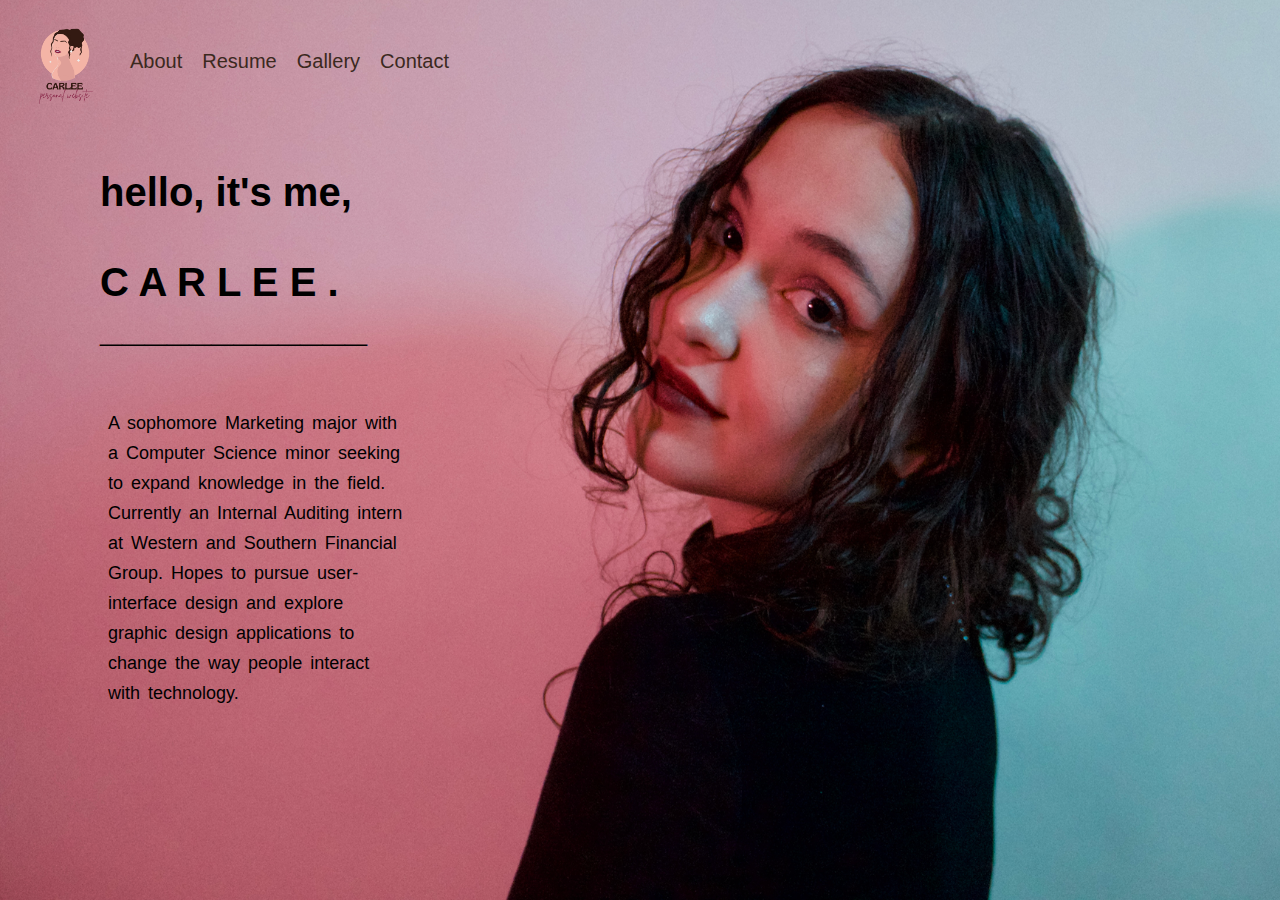
<file: index.html>
<!DOCTYPE html>
<html>
    <head>
        <title>Home</title>
        <link rel="stylesheet" href="inf286 main.css">
        <style>
            body{
                background-image: url('homepagepic2.png');
                height: 750px;
                background-size: 1500px 900px;
                background-repeat: no-repeat;
            }
            .container{
                    display:flex;
                    flex-wrap:wrap;
                    justify-content: left;
                    margin:auto;
            }
            @media(max-width:1000px){
                .container{
                    background-image:linear-gradient(55deg, cadetblue 0%, #a2acb3 51%, pink 85%);
                }
                .intro{
                    margin-top: 300px;
                }
            }
            .p1{
                padding-left: 6em;
                width:300px !important;
                font-size:large;
                word-spacing: 3px;
                line-height: 30px;
            }
        </style>
    </head>
    <body>
        <div class="container">
            <header>
                <div class="item">
                    <div>
                        <a href="index.html">
                            <img id="logo" src="cf2.png">
                        </a>
                    </div>
                    <div class="page">
                        <a href="AboutMe.html" class="page">About </a>
                    </div>
                    <div class="page">
                        <a href="Resume.html" class="page">Resume </a>
                    </div>
                    <div class="page">
                        <a href="Project.html" class="page">Gallery </a>
                    </div>
                    <div class="page">
                        <a href="Contact.html" class="page">Contact</a>
                    </div>
                </div> 
            </header>
            <div class="item intro" style="flex-direction: column;">
                <p style="font-family: 'Trebuchet MS', 'Lucida Sans Unicode', 'Lucida Grande', 'Lucida Sans', Arial, sans-serif; font-size: 40px; padding-left: 2.5em; font-weight: bold">hello, it's me,<br><br> C A R L E E .<br>____________ </p>
                <p class="p1">                   
                    A sophomore Marketing major with a Computer Science minor seeking to expand knowledge in the field. Currently an Internal Auditing intern at Western and Southern Financial Group. Hopes to pursue user-interface design and explore graphic design applications to change the way people interact with technology.
                </p>
            </div>
        </div>
        <!-- <footer>
            <a href='https://media4.s-nbcnews.com/i/newscms/2018_20/1339472/puppy-cute-today-180515-tease_48dc61b6a51fd4e847b6cc01abba9a1d.jpg' class="foot" target="_blank">Facebook |</a>
            </a>
            <a href='https://i.pinimg.com/originals/10/82/4f/10824f4de2ad6e1175b9005b83e525c5.jpg' class="foot" target="_blank">Snapchat |</a>
            </a>
            <a href='https://hips.hearstapps.com/countryliving.cdnds.net/17/47/1511194376-cavachon-puppy-christmas.jpg' class="foot" target="_blank">Instagram |</a>
            </a>
            <a href='https://www.cutepuppiesnow.com/wp-content/uploads/2017/09/Dog-Listening-to-Music-1-1160x665.jpg' class="foot" target="_blank">Spotify |</a>
            </a>
            <a href='https://www.zarias.com/wp-content/uploads/2015/12/61-cute-puppies.jpg' class="foot" target="_blank">Twitter</a>
            </a>
        </footer> -->
    </body>
</html>
</file>
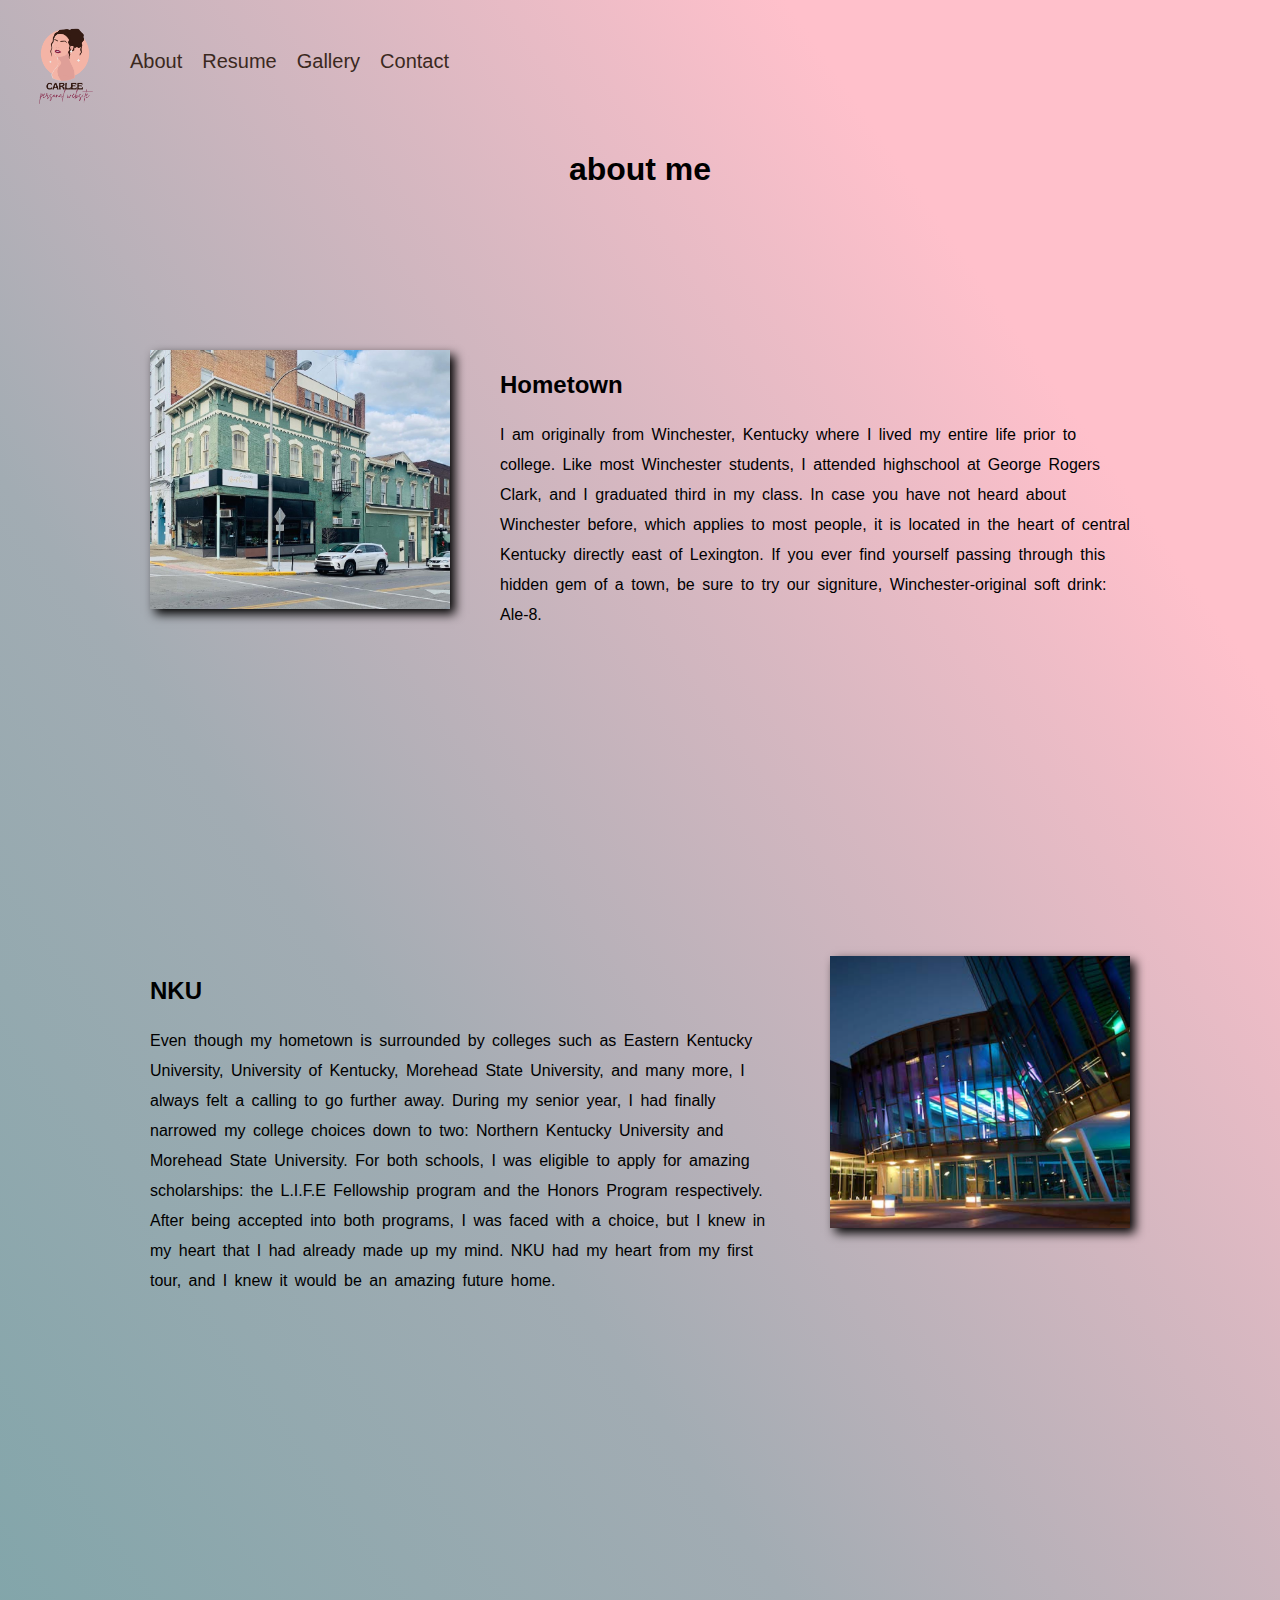
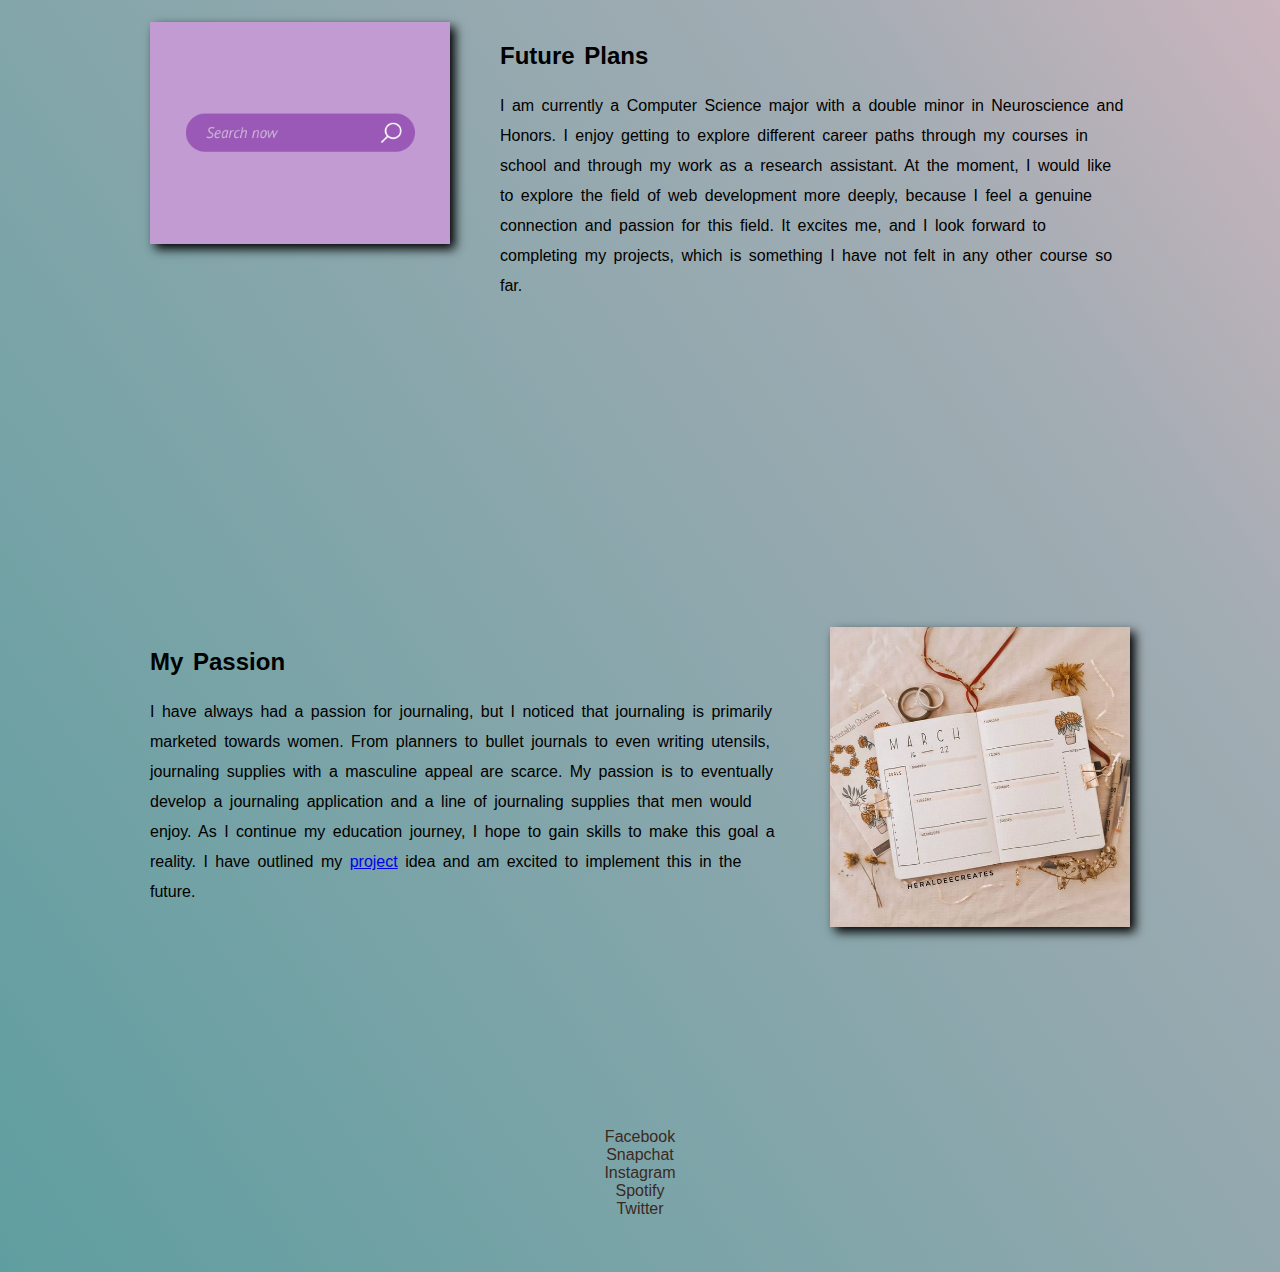
<file: AboutMe.html>
<!DOCTYPE html>
<html>
    <head>
        <title>About Me</title>
        <link rel="stylesheet" href="inf286 main.css">
    </head>
    <body>
        <div class="container">
            <header>
                <div class="item">
                    <div>
                        <a href="index.html">
                            <img id="logo" src="cf2.png">
                        </a>
                    </div>
                    <div class="page">
                        <a href="AboutMe.html" class="page">About </a>
                    </div>
                    <div class="page">
                        <a href="Resume.html" class="page">Resume </a>
                    </div>
                    <div class="page">
                        <a href="Project.html" class="page">Gallery </a>
                    </div>
                    <div class="page">
                        <a href="Contact.html" class="page">Contact</a>
                    </div>
                </div> 
            </header>
            <h1 id="title">about me</h1>
            </div>
            <div class="main item">
                <div style="padding-top:100px;">
                    <img class="image" id="left" src="winchester.jpg">
                    <div class="description">
                        <h2>Hometown</h2>
                        <p>
                            I am originally from Winchester, Kentucky where I lived my entire life prior to college. Like most Winchester students, I attended highschool at George Rogers Clark, and I graduated third in my class. In case you have not heard about Winchester before, which applies to most people, it is located in the heart of central Kentucky directly east of Lexington. If you ever find yourself passing through this hidden gem of a town, be sure to try our signiture, Winchester-original soft drink: Ale-8.
                        </p><br>
                    </div>
                </div>
                <div style="padding-top:200px;">
                    <img class="image" id="right" src="nku.png">
                    <div class="description first">
                        <h2>NKU</h2>
                        <p>
                            Even though my hometown is surrounded by colleges such as Eastern Kentucky University, University of Kentucky, Morehead State University, and many more, I always felt a calling to go further away. During my senior year, I had finally narrowed my college choices down to two: Northern Kentucky University and Morehead State University. For both schools, I was eligible to apply for amazing scholarships: the L.I.F.E Fellowship program and the Honors Program respectively. After being accepted into both programs, I was faced with a choice, but I knew in my heart that I had already made up my mind. NKU had my heart from my first tour, and I knew it would be an amazing future home.
                        </p><br>
                    </div>
                </div>
                <div style="padding-top:200px;">
                    <img class="image" id="left" src="web.png">
                    <div class="description">
                        <h2>Future Plans</h2>
                        <p>
                            I am currently a Computer Science major with a double minor in Neuroscience and Honors. I enjoy getting to explore different career paths through my courses in school and through my work as a research assistant. At the moment, I would like to explore the field of web development more deeply, because I feel a genuine connection and passion for this field. It excites me, and I look forward to completing my projects, which is something I have not felt in any other course so far.
                        </p><br>
                    </div>
                </div>
                <div style="padding-top:200px; padding-bottom: 75px;">
                    <img class="image" id="right" src="passion.jpg">
                    <div class="description first">
                        <h2>My Passion</h2>
                        <p>
                            I have always had a passion for journaling, but I noticed that journaling is primarily marketed towards women. From planners to bullet journals to even writing utensils, journaling supplies with a masculine appeal are scarce. My passion is to eventually develop a journaling application and a line of journaling supplies that men would enjoy. As I continue my education journey, I hope to gain skills to make this goal a reality. I have outlined my <a href="Project.html">project</a>  idea and am excited to implement this in the future.
                        </p><br><br><br>
                    </div>
                </div>
            </div>
            <footer>
                <div class="item footer">
                    <div>
                        <a href='https://media4.s-nbcnews.com/i/newscms/2018_20/1339472/puppy-cute-today-180515-tease_48dc61b6a51fd4e847b6cc01abba9a1d.jpg' class="foot item" target="_blank">Facebook </a>
                    </div>
                    <div>
                        <a href='https://i.pinimg.com/originals/10/82/4f/10824f4de2ad6e1175b9005b83e525c5.jpg' class="foot item" target="_blank">Snapchat </a>
                        </a>
                    </div>
                    <div>
                        <a href='https://hips.hearstapps.com/countryliving.cdnds.net/17/47/1511194376-cavachon-puppy-christmas.jpg' class="foot item" target="_blank">Instagram </a>
                        </a>
                    </div>
                    <div>
                        <a href='https://www.cutepuppiesnow.com/wp-content/uploads/2017/09/Dog-Listening-to-Music-1-1160x665.jpg' class="foot item" target="_blank">Spotify </a>
                        </a>
                    </div>
                    <div>
                        <a href='https://www.zarias.com/wp-content/uploads/2015/12/61-cute-puppies.jpg' class="foot item" target="_blank"> Twitter</a>
                        </a>
                    </div><br><br><br>
                </div>
            </footer>
        </div>
    </body>
</html>
</file>
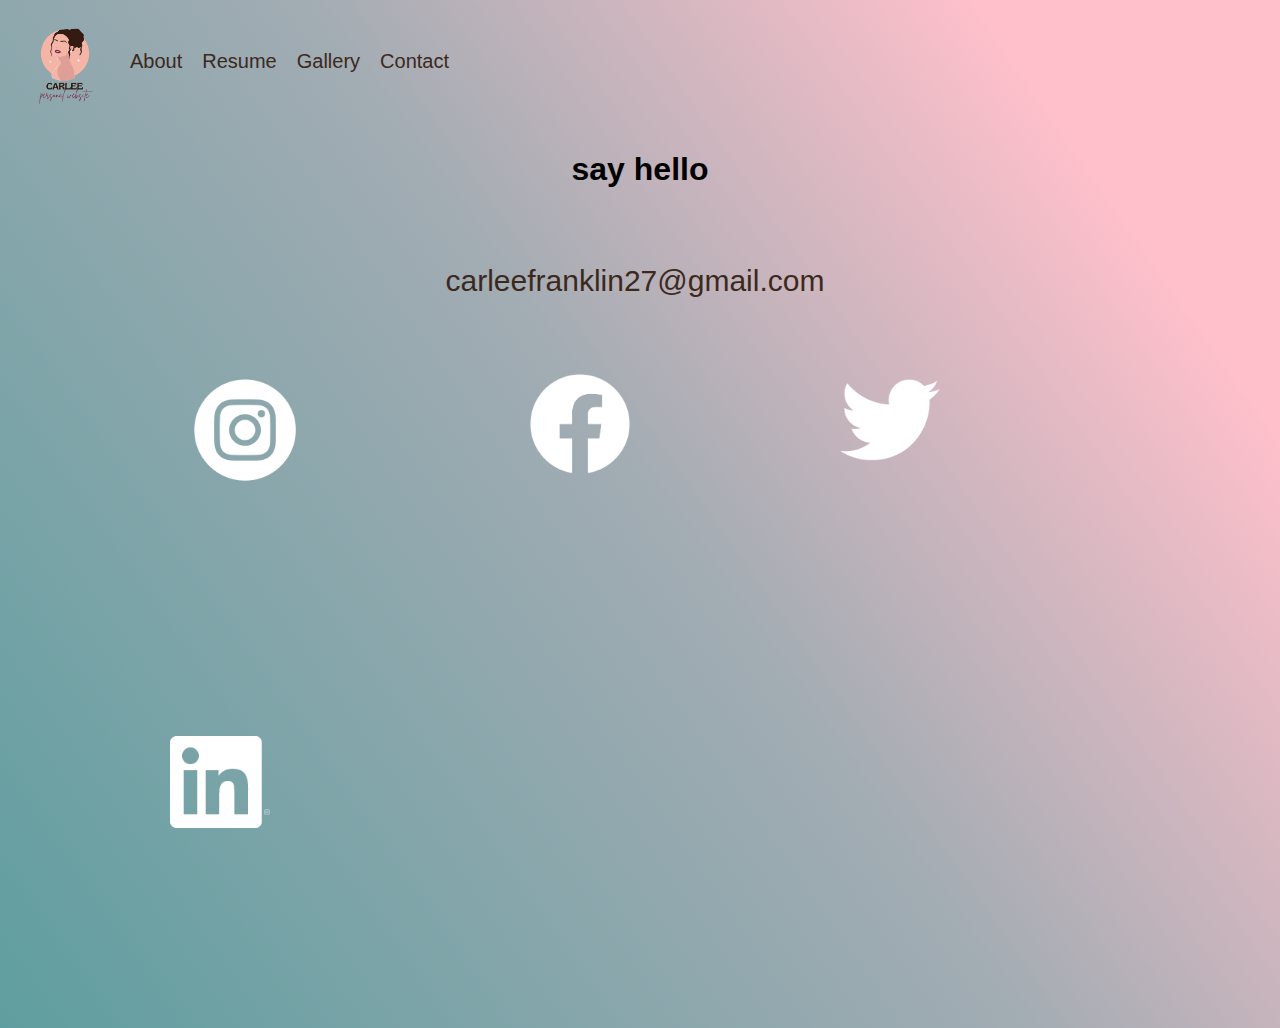
<file: Contact.html>
<!DOCTYPE html>
<html>
    <head>
        <title>Contact Me</title>
        <link rel="stylesheet" href="inf286 main.css">
        <style>
            .icon{
                width:100px;
                float:left;
                padding: 40px;
                margin-left:130px;
                margin-bottom: 160px;
            }
            .icon:hover{
                box-shadow: 5px 5px 10px black;
            }
            .instagram{
                width:150px;
                padding-bottom: 45px;;
            }
            .twitter{
                padding-top:45px;
            }
            @media(max-width:1000px){
                .icon{
                    margin:0%;
                }
            }
            #mail{
                font-size: 30px;
            }
        </style>
    </head>
    <body>
        <div class="container">
            <header>
                <div class="item">
                    <div>
                        <a href="index.html">
                            <img id="logo" src="cf2.png">
                        </a>
                    </div>
                    <div class="page">
                        <a href="AboutMe.html" class="page">About </a>
                    </div>
                    <div class="page">
                        <a href="Resume.html" class="page">Resume </a>
                    </div>
                    <div class="page">
                        <a href="Project.html" class="page">Gallery </a>
                    </div>
                    <div class="page">
                        <a href="Contact.html" class="page">Contact</a>
                    </div>
                </div> 
            </header>
            <div id="title">
                <h1>say hello</h1><br><br><br>
                <a href="mailto:carleefranklin27@gmail.com" id="mail" class="page">carleefranklin27@gmail.com</a>
            </div><br><br>
            <div class="main item">
                <a href="https://www.instagram.com/c.franklin02/" target="_blank"><img class="icon instagram" src="instagram.png"></a>
                <a href="https://www.facebook.com/carlee.franklin.9" target="_blank"><img class="icon facebook" src="facebook.png"></a>
                <a href="https://twitter.com/carleefranklin7" target="_blank"><img class="icon twitter" src="twitter.png"></a>
                <a href="linkedinpuppy.png" target="_blank"><img class="icon twitter" src="linkedin.png"></a>
            </div>
        </div>
    </body>
</html>
</file>
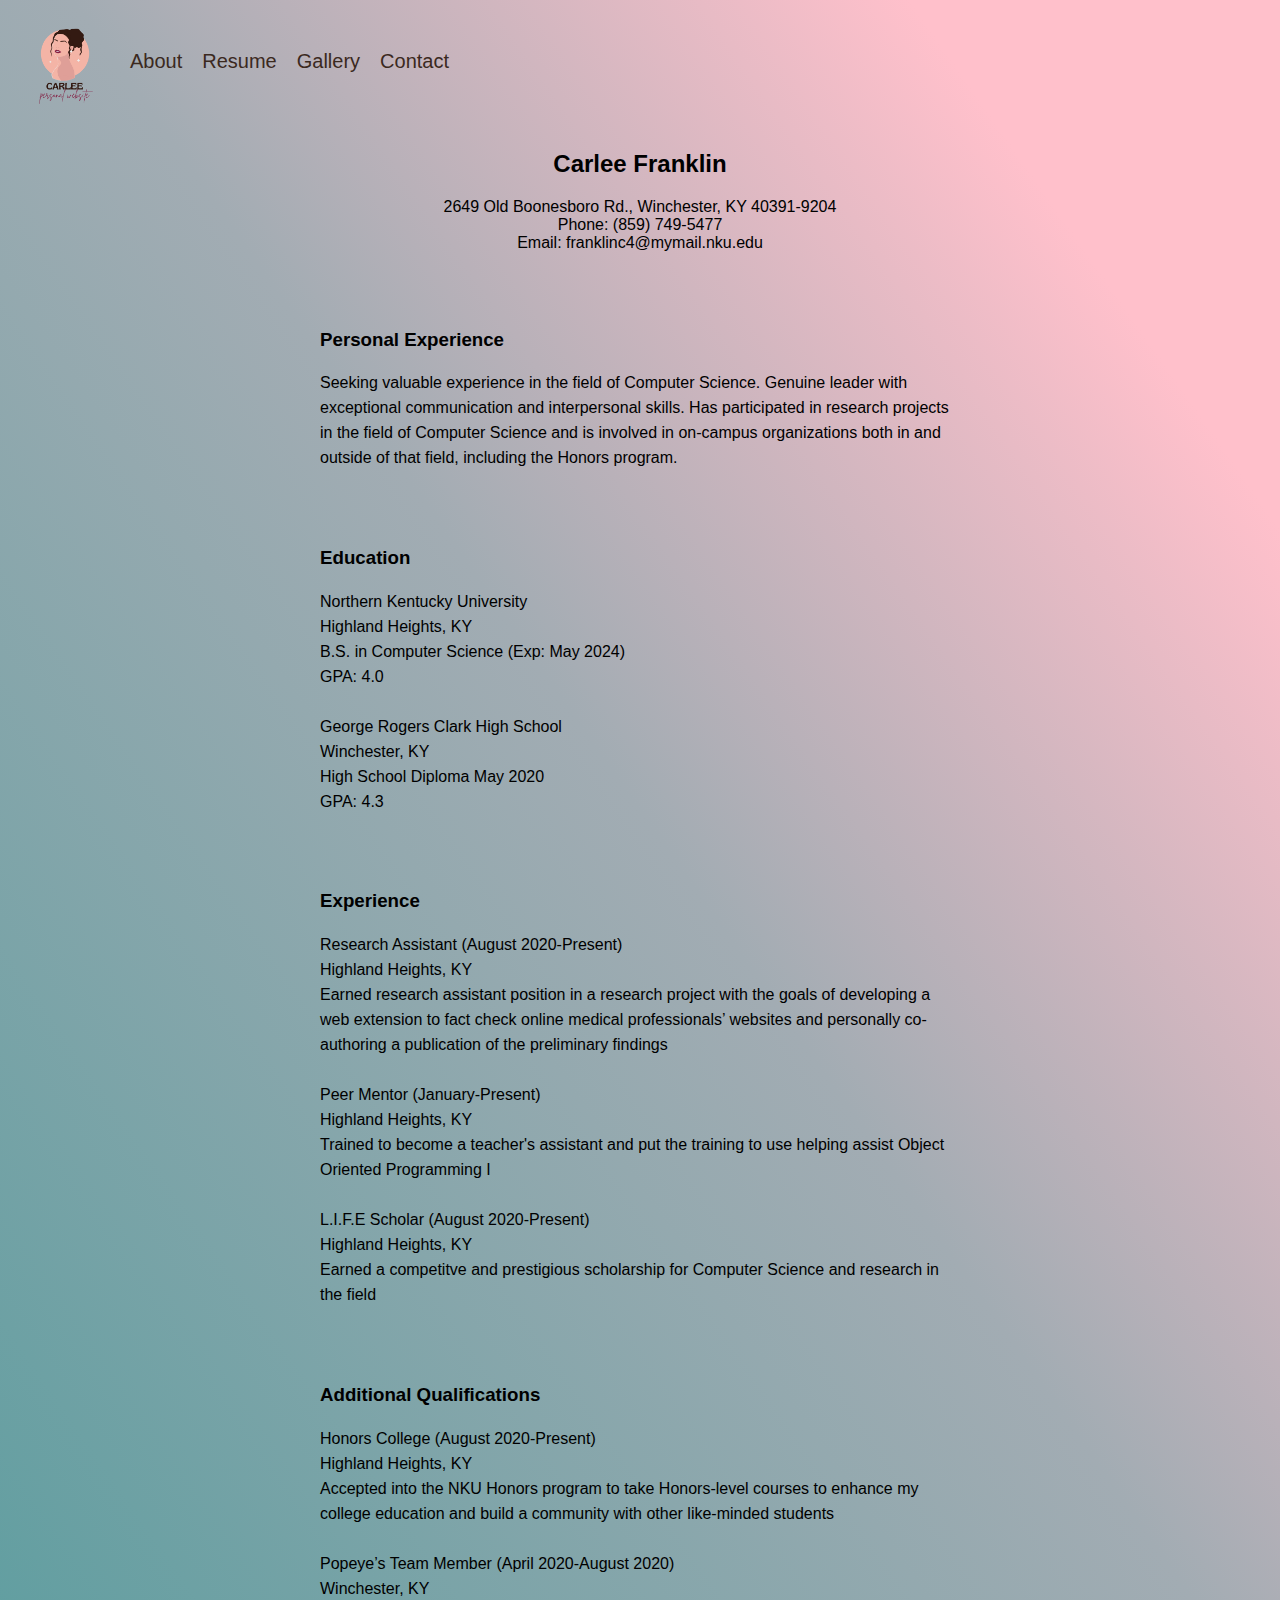
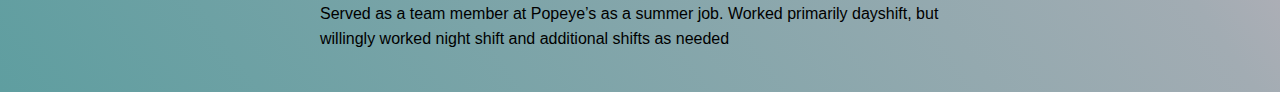
<file: Resume.html>
<!DOCTYPE html>
<html>
    <head>
        <title>Resume</title>
        <link rel="stylesheet" href="inf286 main.css">
        <style>
            #info{
                text-align: center;
            }
            .main{
                display: flex;
                align-content: center;
                flex-flow:column wrap;
            }
            .content{
                text-align: left;
                padding-top: 40px;
                font-family: 'Trebuchet MS', 'Lucida Sans Unicode', 'Lucida Grande', 'Lucida Sans', Arial, sans-serif;
                line-height: 25px;
                width:50%;

            }
            @media(max-width:1000px){
                .container{
                    flex-direction: column;
                    margin:auto;
                }
                .all{
                    margin-top: 350px;
                }
            }
            .link{
                cursor: pointer;
                text-decoration: none;
                color:black;
            }
            .link:hover{
                color:rgb(104, 102, 102);
            }
        </style>
    </head>
    <body>
        <div class="container">
            <header>
                <div class="item">
                    <div>
                        <a href="index.html">
                            <img id="logo" src="cf2.png">
                        </a>
                    </div>
                    <div class="page">
                        <a href="AboutMe.html" class="page">About </a>
                    </div>
                    <div class="page">
                        <a href="Resume.html" class="page">Resume </a>
                    </div>
                    <div class="page">
                        <a href="Project.html" class="page">Gallery </a>
                    </div>
                    <div class="page">
                        <a href="Contact.html" class="page">Contact</a>
                    </div>
                </div> 
            </header>
        </div>
        <div class="all">
            <div id="info">
                <h2 style="font-family: 'Trebuchet MS', 'Lucida Sans Unicode', 'Lucida Grande', 'Lucida Sans', Arial, sans-serif;">Carlee Franklin</h2>
                <p>
                    2649 Old Boonesboro Rd., Winchester, KY 40391-9204<br>
                    Phone: (859) 749-5477 <br>
                    Email: franklinc4@mymail.nku.edu <br>
                </p>
            </div>
            <div class="main">
                <div class="content">
                    <h3 style="font-family: 'Trebuchet MS', 'Lucida Sans Unicode', 'Lucida Grande', 'Lucida Sans', Arial, sans-serif;">Personal Experience</h3>
                    <p>
                        Seeking valuable experience in the field of Computer Science. Genuine leader with exceptional communication and interpersonal skills. Has participated in research projects in the field of Computer Science and is involved in on-campus organizations both in and outside of that field, including the Honors program.

                    </p>
                </div>
                <div class="content">
                    <h3 style="font-family: 'Trebuchet MS', 'Lucida Sans Unicode', 'Lucida Grande', 'Lucida Sans', Arial, sans-serif;">Education</h3>
                    <p>
                        <a href="https://www.nku.edu/" target="_blank" class="link">Northern Kentucky University</a><br>
                        Highland Heights, KY<br>
                        B.S. in Computer Science (Exp: May 2024)<br>
                        GPA: 4.0<br><br>
                        <a href="https://www.grchs.com/" target="_blank" class="link">George Rogers Clark High School</a><br>
                        Winchester, KY<br>
                        High School Diploma May 2020<br>
                        GPA: 4.3
                    </p>
                </div>
                <div class="content">
                    <h3 style="font-family: 'Trebuchet MS', 'Lucida Sans Unicode', 'Lucida Grande', 'Lucida Sans', Arial, sans-serif;">Experience</h3>
                    <p>
                        <a href="https://cmte.ieee.org/futuredirections/tech-policy-ethics/march-2021/psybersecurity-part1/" target="_blank" class="link">Research Assistant</a> (August 2020-Present)<br>
                        Highland Heights, KY<br>
                        Earned research assistant position in a research project with the goals of developing a web extension to fact check online medical professionals’ websites and personally co-authoring a publication of the preliminary findings<br><br>
                        Peer Mentor (January-Present)<br>
                        Highland Heights, KY<br>
                        Trained to become a teacher's assistant and put the training to use helping assist Object Oriented Programming I<br><br>
                        <a href="https://inside.nku.edu/nkumagazine/2018/july/wile.html" target="_blank" class="link">L.I.F.E Scholar</a> (August 2020-Present)<br>
                        Highland Heights, KY<br>
                        Earned a competitve and prestigious scholarship for Computer Science and research in the field
                    </p>
                </div>
                <div class="content">
                    <h3 style="font-family: 'Trebuchet MS', 'Lucida Sans Unicode', 'Lucida Grande', 'Lucida Sans', Arial, sans-serif;">Additional Qualifications</h3>
                    <p>
                        <a href="https://nku.edu/honors-college.html" target="_blank" class="link">Honors College</a> (August 2020-Present)<br>
                        Highland Heights, KY<br>
                        Accepted into the NKU Honors program to take Honors-level courses to enhance my college education and build a community with other like-minded students<br><br>
                        Popeye’s Team Member (April 2020-August 2020)<br>
                        Winchester, KY<br>
                        Served as a team member at Popeye’s as a summer job. Worked primarily dayshift, but willingly worked night shift and additional shifts as needed<br><br>
                    </p>
                </div>
            </div>
        </div>
    </body>
</html>
</file>
<file: inf286 main.css>
body{
    cursor: auto;
    margin:0;
    height: 100%;
    background-image:linear-gradient(55deg, cadetblue 0%, #a2acb3 51%, pink 85%);
    font-family: 'Trebuchet MS', 'Lucida Sans Unicode', 'Lucida Grande', 'Lucida Sans', Arial, sans-serif;
}
header{
    height: 130px;
    font-size: 20px;
    word-spacing: 20px;
}
#title{
    text-align: center;
}
#logo{
    float:left;
    width:130px;
    vertical-align: top;
}
.main{
    width:100%;
    margin-right: 150px;
}
.container{
    flex-direction: row;
    margin:auto;
    width:100%;
}
footer .item{
    display: flex;
    flex-wrap: wrap;
    flex-direction: column;
    justify-content: center;
    width:100%;
    margin:auto;
}
.item{
    display: flex;
    flex-wrap: wrap;
    flex-direction: row;
    width:100%;
    margin:auto;
}
@media(max-width:1000px){
    .container{
        flex-direction: column;
        margin:auto;
    }
    .item{
        flex-direction: column;
        width:fit-content;
        margin:auto;
        width:auto;
        align-items: center; 
    }
    footer .item{
        flex-direction: row;
    }
    #title{
        margin-top: 300px;
    }
    .image{
        align-items: center;
    }
    .foot{
        margin-bottom: 20px;
    }
}
#pages{
    text-align: left;
    vertical-align: baseline;
    padding-top:55px;
}
#left{
    width: 300px;
    float: left;
    margin-left: 150px;
    margin-right: 50px;
    margin-top: 40px;
    margin-bottom: 50px;
    box-shadow: 5px 5px 10px black;
}
#right{
    width: 300px;
    float: right;
    margin-left: 50px;
    margin-right: 150px;
    margin-top: 40px;
    margin-bottom: 50px;
    box-shadow: 5px 5px 10px black;
}
.description{
    font-family: 'Trebuchet MS', 'Lucida Sans Unicode', 'Lucida Grande', 'Lucida Sans', Arial, sans-serif;
    word-spacing: 3px;
    line-height: 30px;
    padding-left: 150px;
    padding-right: 150px;
    padding-top: 40px;
    padding-bottom: 40px;
}
footer{
    font-family: 'Trebuchet MS', 'Lucida Sans Unicode', 'Lucida Grande', 'Lucida Sans', Arial, sans-serif;
    margin: 0 auto;
    
}
.foot{
    padding-right: 30px;
    color:#3b291e;
    text-decoration: none;
    text-align: center;
}
.foot:hover{
    color:rgb(104, 102, 102);
}
.page{
    padding-top: 50px;
    padding-right: 10px;
    text-decoration: none;
    color:#3b291e;
}
.page:hover{
    color:rgb(104, 102, 102);
}
</file>
